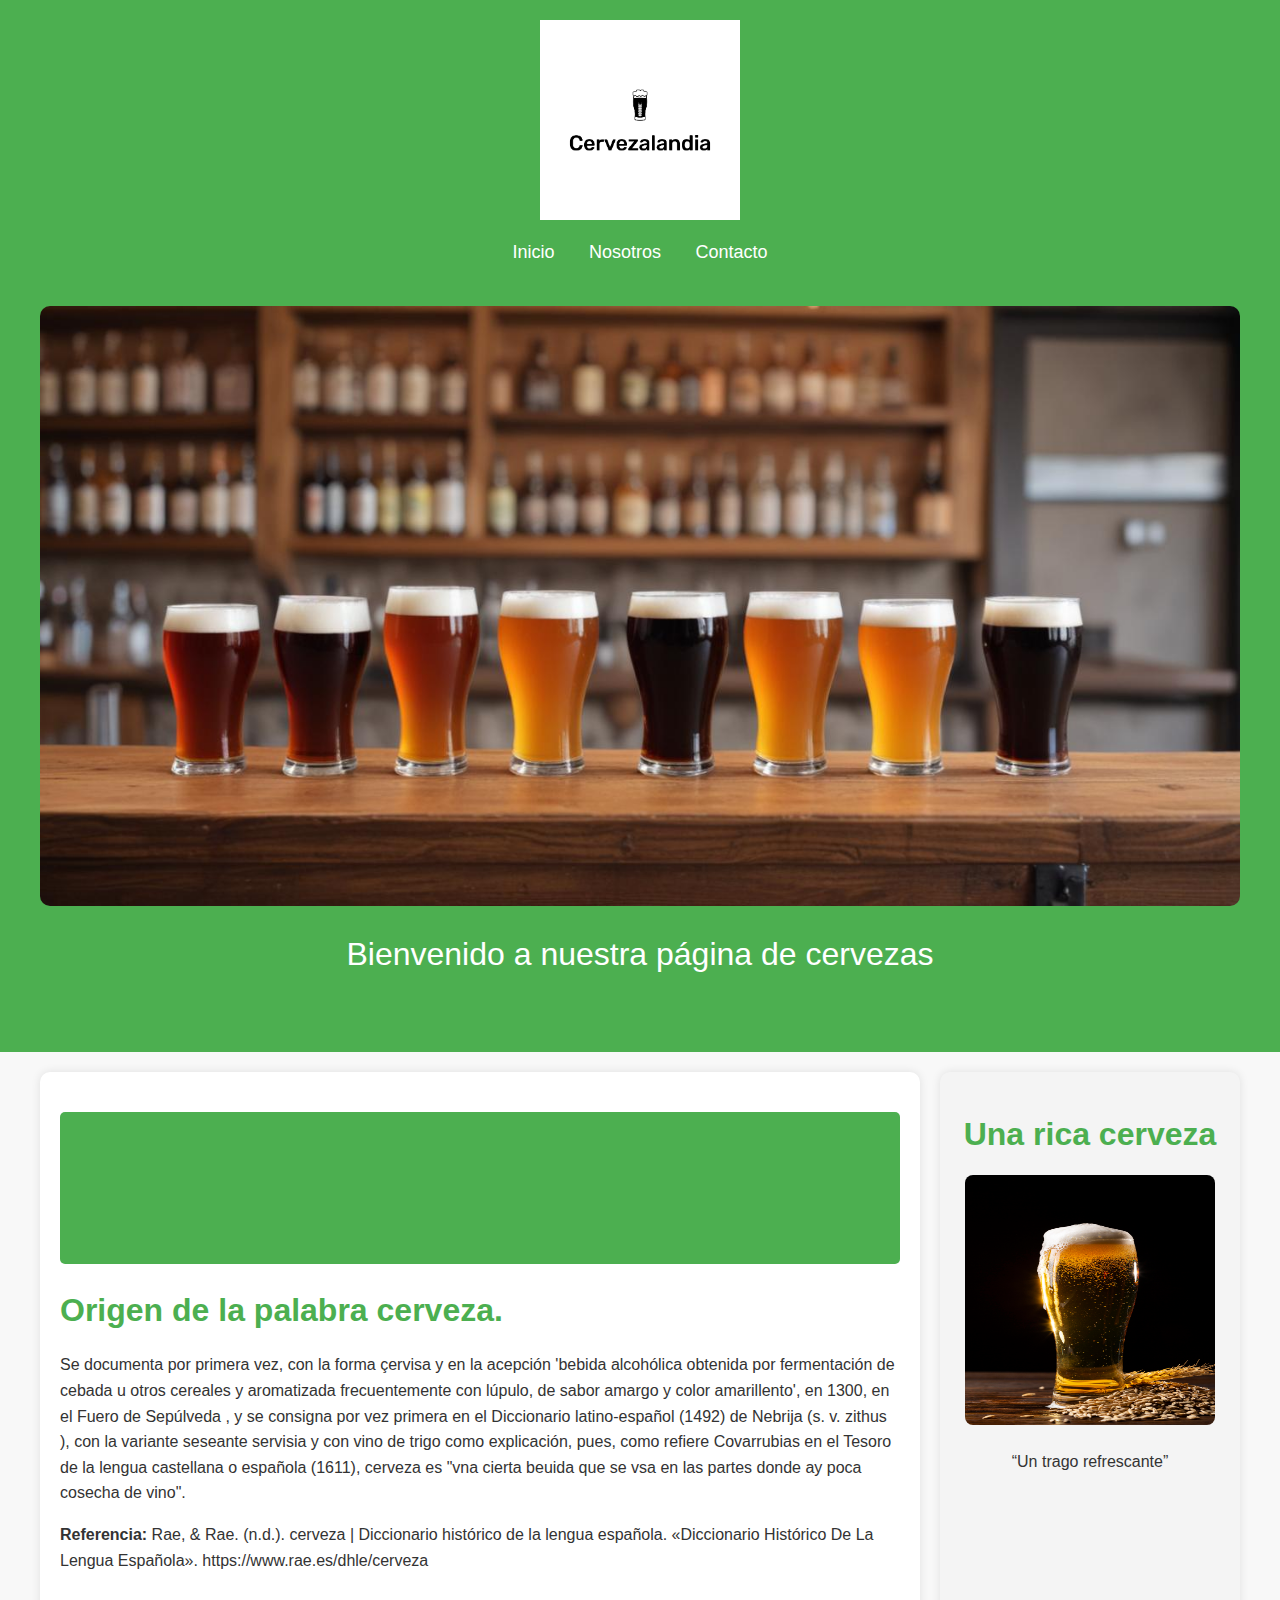
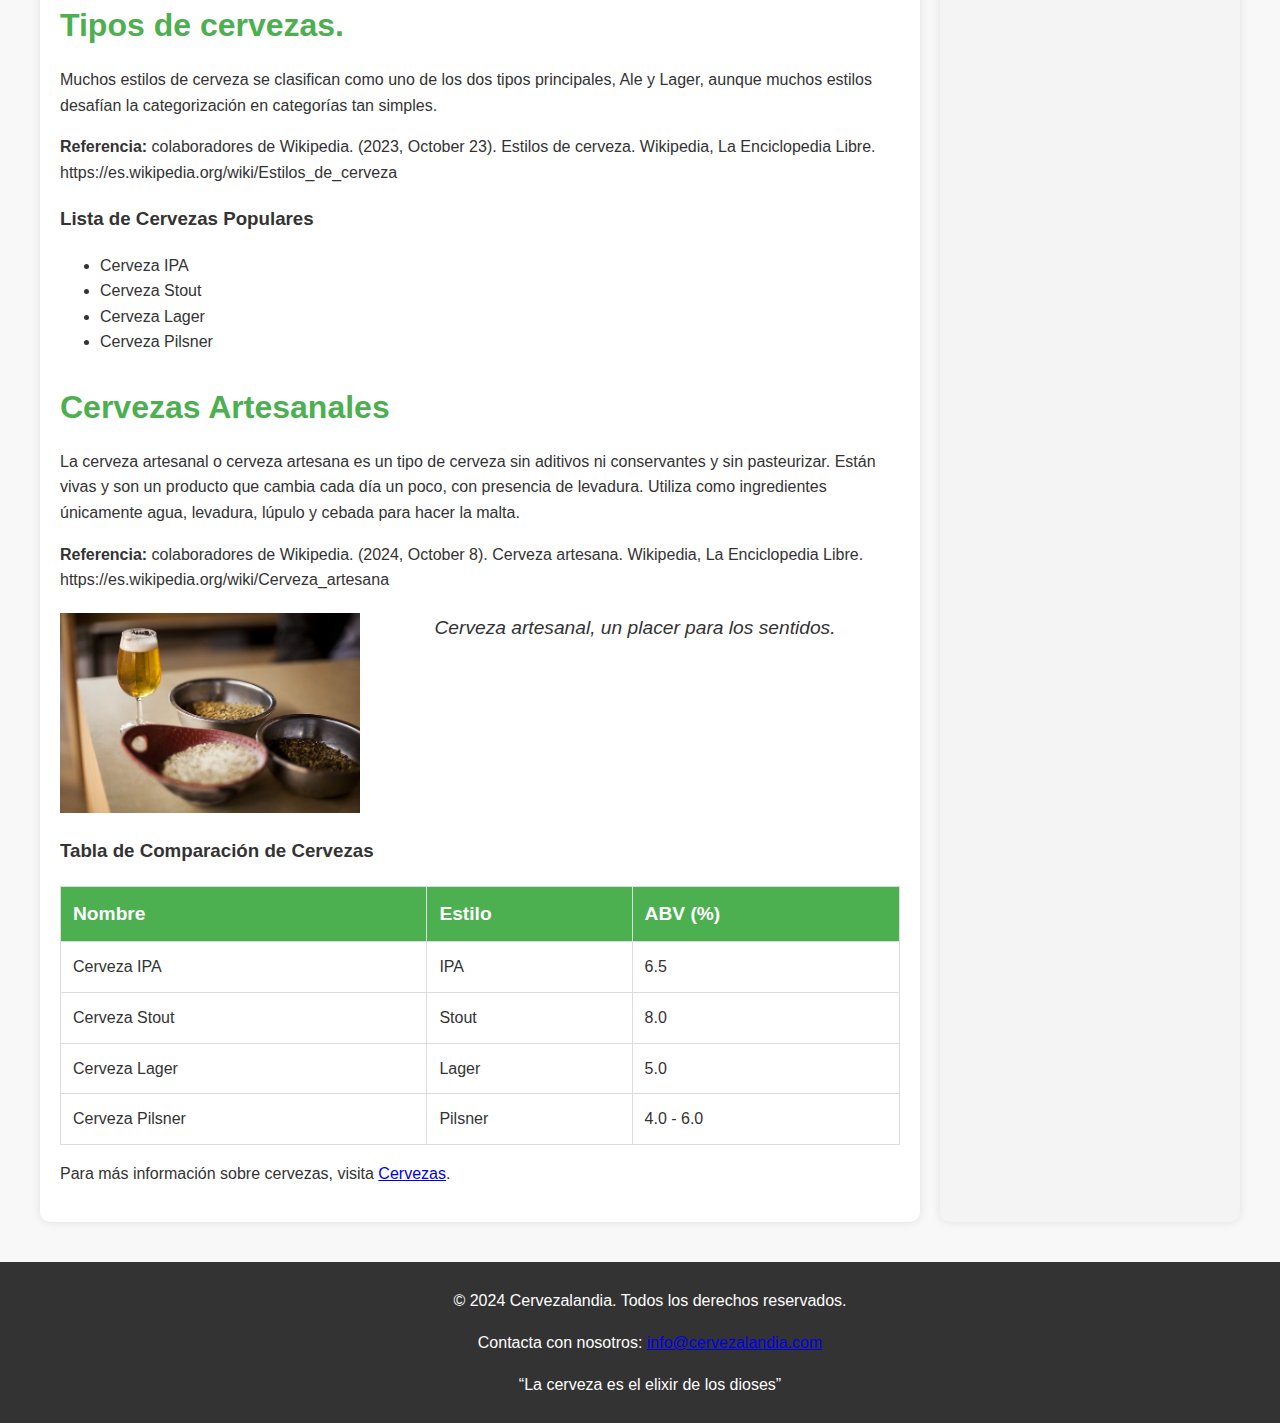
<file: index.html>
<!DOCTYPE html>
<html lang="es">
<head>
    <meta charset="UTF-8">    
    <title>Cervezalandia</title>
    <link rel="stylesheet" href="SiteStyle/global.css"> <!-- Enlace al archivo CSS -->
</head>

<body>
    <!-- Encabezado de la página -->
    <header>
        <div class="logo">            
            <img src="SiteImage/Cervezalandia%20Logo%20-%20Black%20with%20White%20Background%20-%205000x5000.png" alt="Logo Cervezalandia">
        </div>
        <nav>
            <ul>
                <li><a href= "index.html">Inicio</a></li>
                <li><a href= "Nosotros.html">Nosotros</a></li>
                <li><a href= "Contacto.html">Contacto</a></li>
            </ul>
        </nav>
        <div class="banner">
            <img src="SiteImage/pikaso_reimagine.jpeg" alt="Banner de Cervezalandia">
            <p>Bienvenido a nuestra página de cervezas</p>
        </div>
    </header>

    <!-- Contenido principal -->
    <main>
        <section id="inicio">
            <div class="section-bar">
                <h2>Inicio</h2>
            </div>
            <h1>Origen de la palabra cerveza.</h1>
            <p>Se documenta por primera vez, con la forma  çervisa  y en la acepción 'bebida alcohólica obtenida por fermentación de cebada u otros cereales y aromatizada frecuentemente con lúpulo, de sabor amargo y color amarillento', en 1300, en el  Fuero de Sepúlveda , y se consigna por vez primera en el  Diccionario latino-español  (1492) de Nebrija (s. v.  zithus ), con la variante seseante  servisia  y con  vino de trigo  como explicación, pues, como refiere Covarrubias en el  Tesoro de la lengua castellana o española  (1611),  cerveza  es "vna cierta beuida que se vsa en las partes donde ay poca cosecha de vino".</p> 
            <p><b>Referencia:</b> Rae, & Rae. (n.d.). cerveza | Diccionario histórico de la lengua española. «Diccionario Histórico De La Lengua Española». https://www.rae.es/dhle/cerveza</p>
            <h2>Tipos de cervezas.</h2>   
            <p>Muchos estilos de cerveza se clasifican como uno de los dos tipos principales, Ale y Lager, aunque muchos estilos desafían la categorización en categorías tan simples.</p>
            <p><b>Referencia:</b> colaboradores de Wikipedia. (2023, October 23). Estilos de cerveza. Wikipedia, La Enciclopedia Libre. https://es.wikipedia.org/wiki/Estilos_de_cerveza</p>
            <h3>Lista de Cervezas Populares</h3>
            <ul>
                <li>Cerveza IPA</li>
                <li>Cerveza Stout</li>
                <li>Cerveza Lager</li>
                <li>Cerveza Pilsner</li>
            </ul>

            <h2>Cervezas Artesanales</h2>
            <p>La cerveza artesanal o cerveza artesana es un tipo de cerveza sin aditivos ni conservantes y sin pasteurizar. Están vivas y son un producto que cambia cada día un poco, con presencia de levadura. Utiliza como ingredientes únicamente agua, levadura, lúpulo y cebada para hacer la malta.</p>
            <p><b>Referencia:</b> colaboradores de Wikipedia. (2024, October 8). Cerveza artesana. Wikipedia, La Enciclopedia Libre. https://es.wikipedia.org/wiki/Cerveza_artesana</p>
            <figure>
                <img src="SiteImage/beer-7616189_640.jpg" alt="Cerveza artesanal" width="300" style="float:left; margin-right:10px;">
                <figcaption>Cerveza artesanal, un placer para los sentidos.</figcaption>
            </figure>
            
            <br><br><br><br><br><br>
            <h3>Tabla de Comparación de Cervezas</h3>
            <table>
               
                <tr>
                    <th>Nombre</th>
                    <th>Estilo</th>
                    <th>ABV (%)</th>
                </tr>
                <tr>
                    <td>Cerveza IPA</td>
                    <td>IPA</td>
                    <td>6.5</td>
                </tr>
                <tr>
                    <td>Cerveza Stout</td>
                    <td>Stout</td>
                    <td>8.0</td>
                </tr>
                <tr>
                    <td>Cerveza Lager</td>
                    <td>Lager</td>
                    <td>5.0</td>
                </tr>
                 <tr>
                    <td>Cerveza Pilsner</td>
                    <td>Pilsner</td>
                    <td>4.0 - 6.0</td>
                </tr>
            </table>
            <p>Para más información sobre cervezas, visita <a href="https://es.wikipedia.org/wiki/Cerveza" target="_blank">Cervezas</a>.</p>
        </section>
        
        <aside>
            <h2>Una rica cerveza</h2>
            <img src="SiteImage/delicious-american-beer-assortment.jpg" alt="Cerveza Americana" width="250" height="250">
            <p>“Un trago refrescante”</p>
        </aside>
    </main>

    <!-- Pie de página -->
    <footer>
        <p>&copy; 2024 Cervezalandia. Todos los derechos reservados.</p>
        <p>Contacta con nosotros: <a href="mailto:info@cervezalandia.com">info@cervezalandia.com</a></p>
        <p>“La cerveza es el elixir de los dioses”</p>
    </footer>
</body>
</html>
</file>
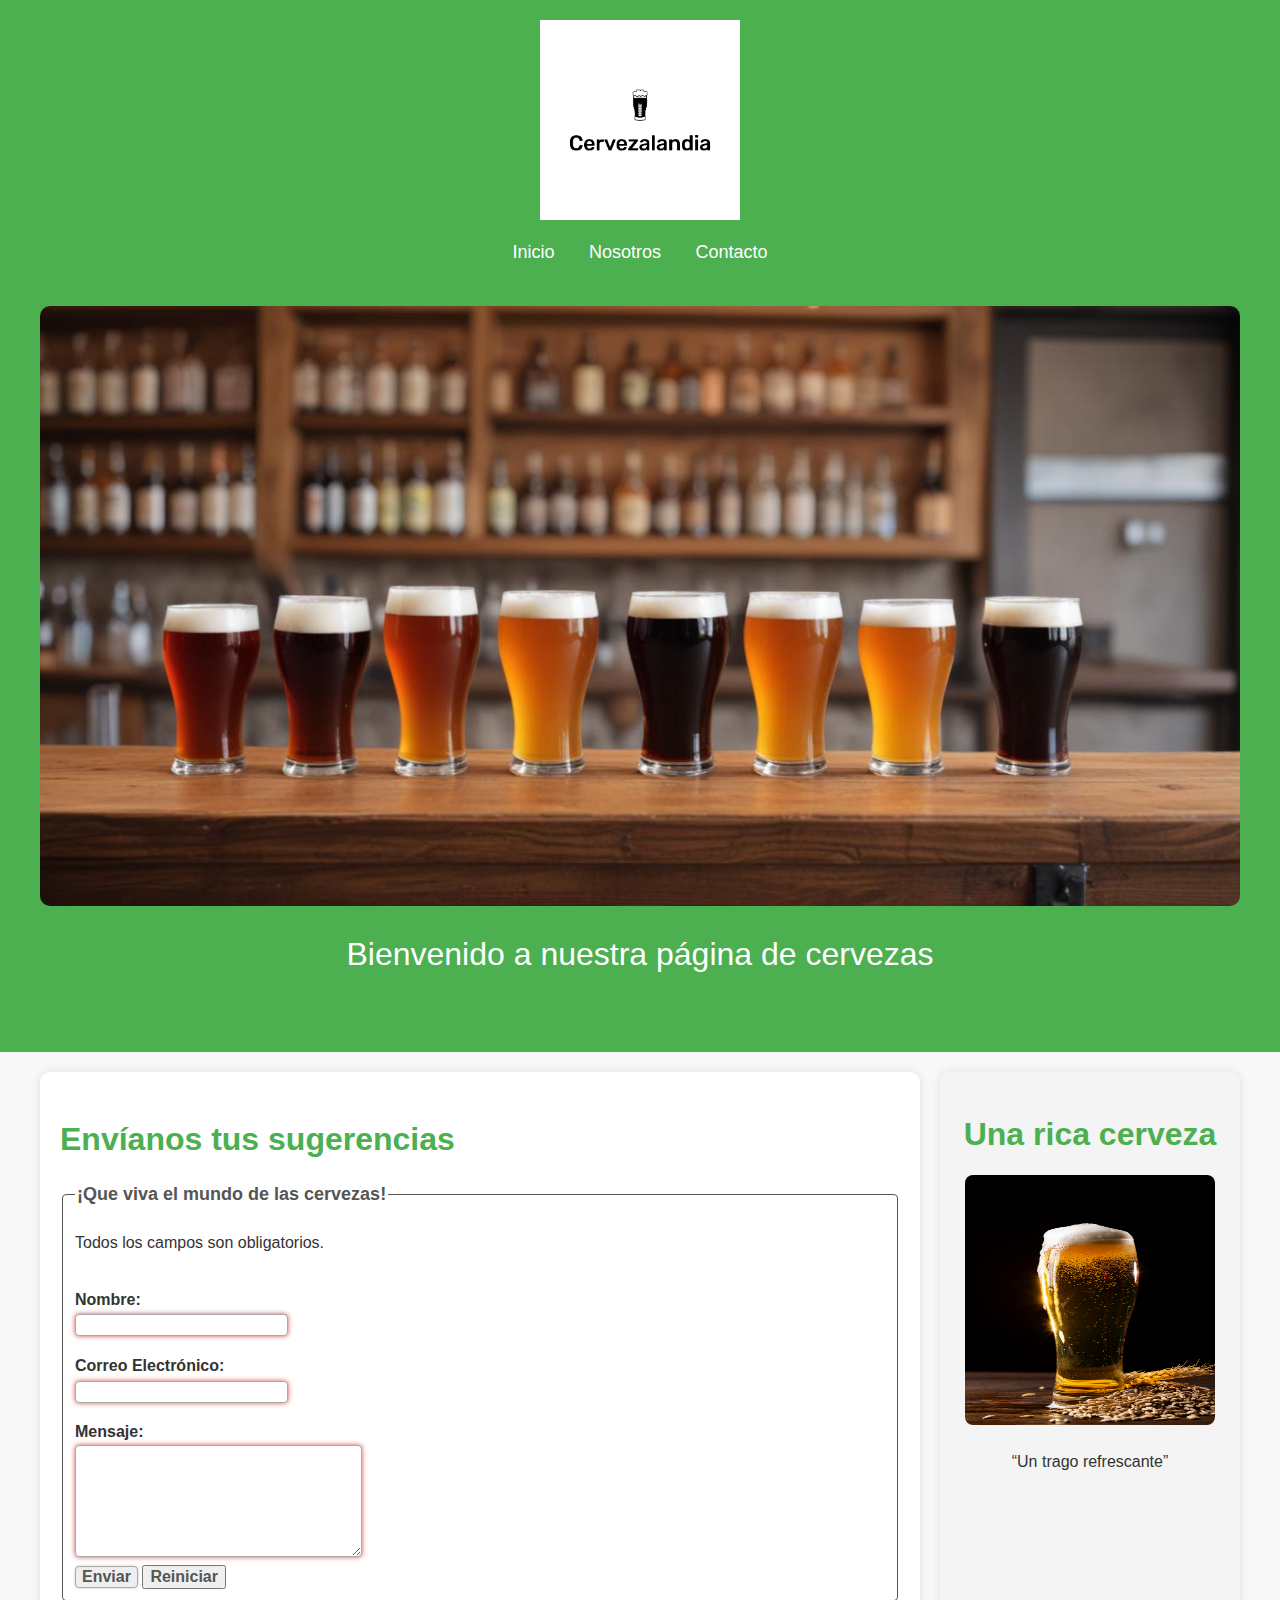
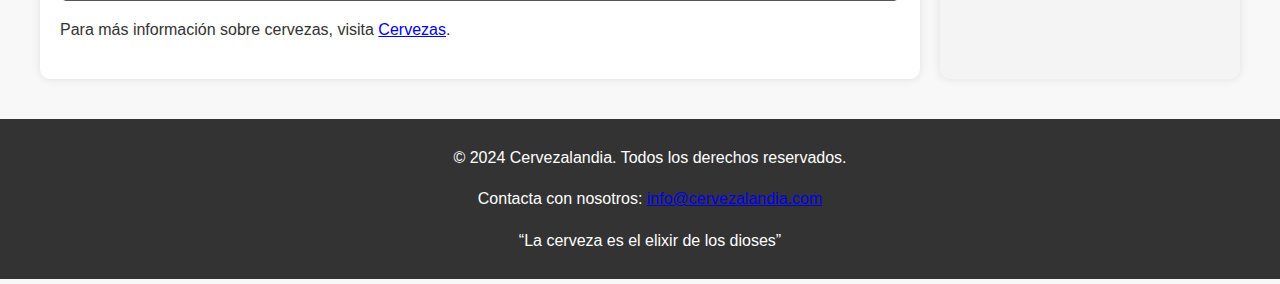
<file: Contacto.html>
<!DOCTYPE html>
<html lang="es">
<head>
    <meta charset="UTF-8">    
    <meta name="viewport" content="width=device-width, initial-scale=1.0">
    <title>Cervezalandia</title>
    <link rel="stylesheet" href="SiteStyle/global.css"> <!-- Enlace al archivo CSS -->
</head>
<body>
    <!-- Encabezado de la página -->
    <header>
        <div class="logo">            
            <img src="SiteImage/Cervezalandia%20Logo%20-%20Black%20with%20White%20Background%20-%205000x5000.png" alt="Logo Cervezalandia">
        </div>
        <nav>
            <ul>
                <li><a href="index.html">Inicio</a></li>
                <li><a href="Nosotros.html">Nosotros</a></li>
                <li><a href="Contacto.html">Contacto</a></li>
            </ul>
        </nav>
        <div class="banner">
            <img src="SiteImage/pikaso_reimagine.jpeg" alt="Banner de Cervezalandia">
            <p>Bienvenido a nuestra página de cervezas</p>
        </div>
    </header>

    <!-- Contenido principal -->
    <main>
        <section id="contacto">
            <h1>Envíanos tus sugerencias</h1>

            <form action="form.php" method="post">
                <fieldset>
                    <legend>¡Que viva el mundo de las cervezas!</legend>
                    <p>Todos los campos son obligatorios.</p>
                    
                    <label for="name">Nombre:</label>
                    <input type="text" name="name" id="name" required>
                    
                    <label for="email">Correo Electrónico:</label>
                    <input type="email" name="email" id="email" required>
                    
                    <label for="comments">Mensaje:</label>
                    <textarea cols="25" rows="5" name="comments" required></textarea>
                    
                    <br>
                    <input type="submit" name="Submit" value="Enviar" id="submit">
                    <button type="button" id="startover">Reiniciar</button>
                </fieldset>
            </form>

            <p>Para más información sobre cervezas, visita <a href="https://es.wikipedia.org/wiki/Cerveza" target="_blank">Cervezas</a>.</p>
        </section>
        
        <aside>
            <h2>Una rica cerveza</h2>
            <img src="SiteImage/delicious-american-beer-assortment.jpg" alt="Cerveza Americana" width="250" height="250">
            <p>“Un trago refrescante”</p>
        </aside>
    </main>

    <!-- Pie de página -->
    <footer>
        <p>&copy; 2024 Cervezalandia. Todos los derechos reservados.</p>
        <p>Contacta con nosotros: <a href="mailto:info@cervezalandia.com">info@cervezalandia.com</a></p>
        <p>“La cerveza es el elixir de los dioses”</p>
    </footer>
</body>
</html>
</file>
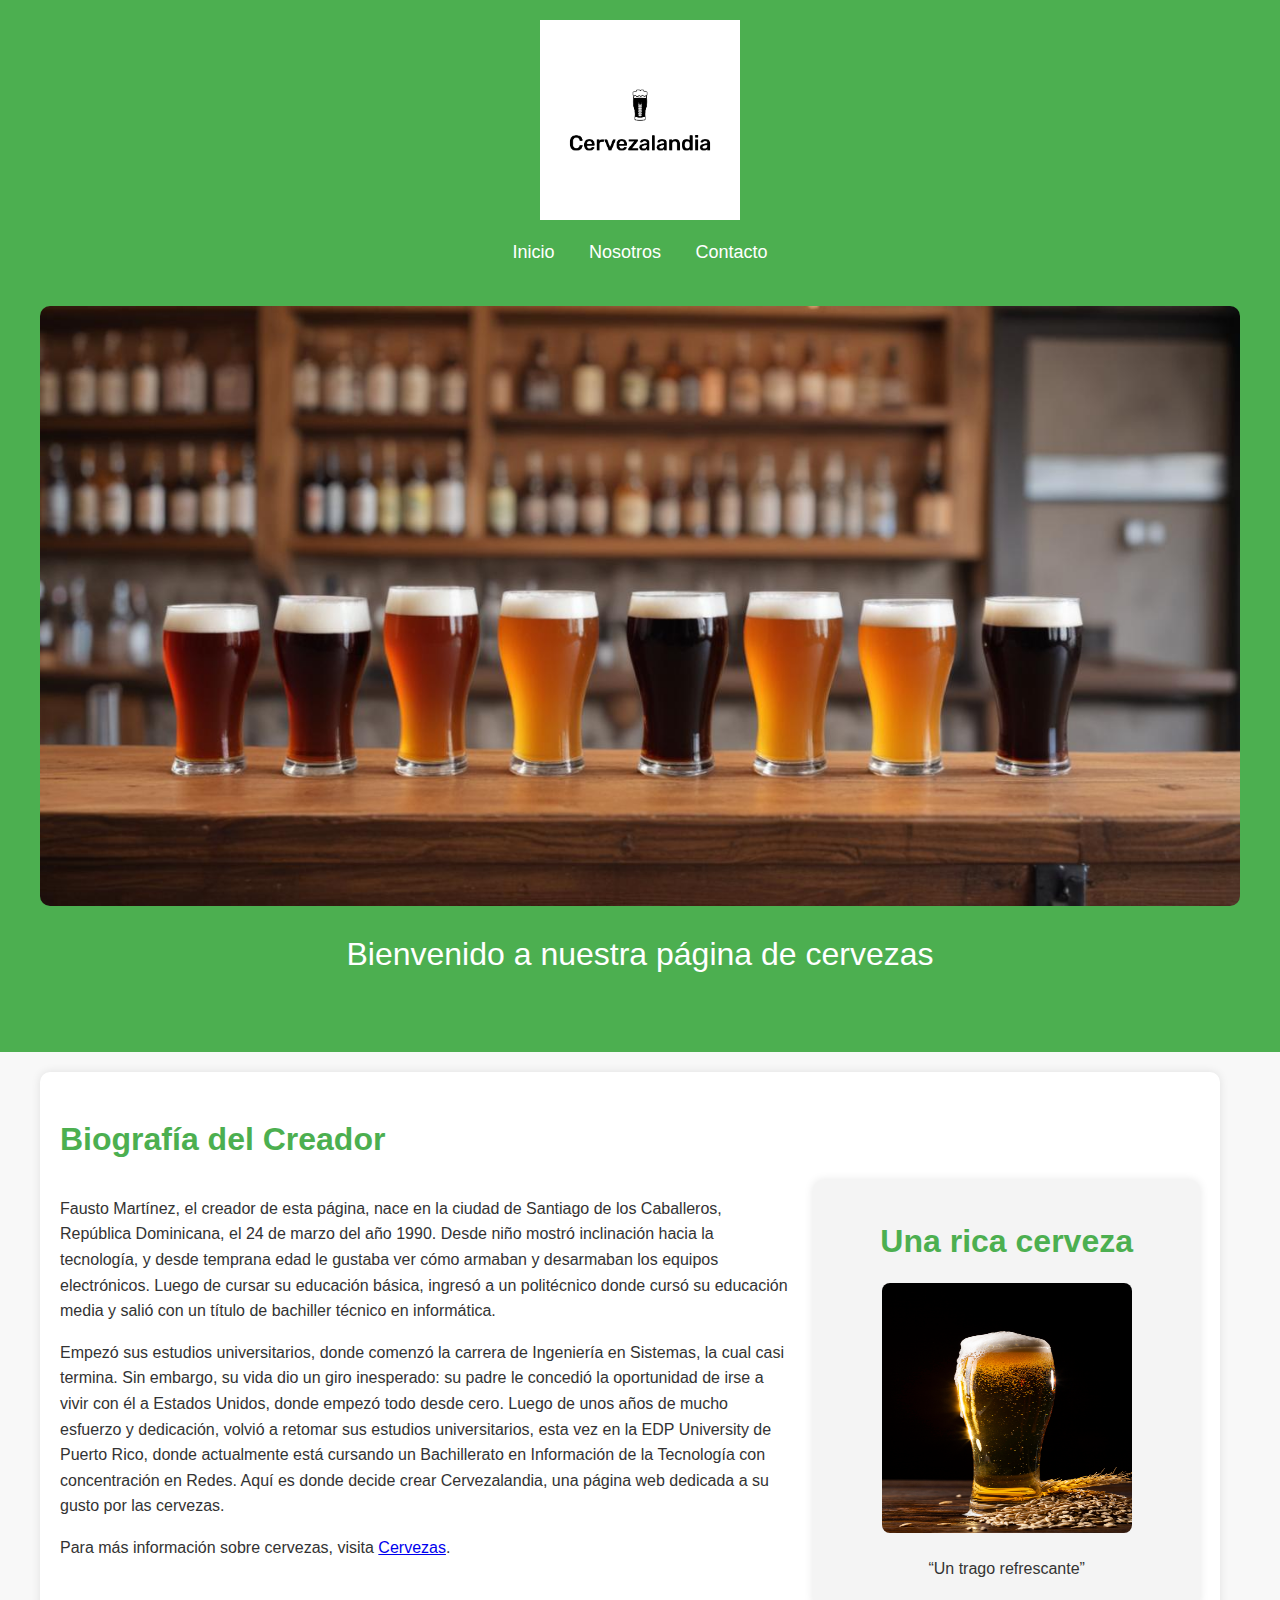
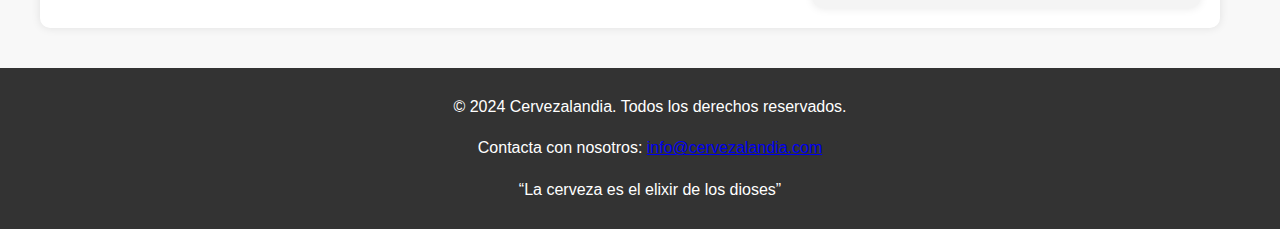
<file: Nosotros.html>
<!DOCTYPE html>
<html>
<head>
    <meta charset="UTF-8">    
    <title>Cervezalandia</title>
    <link rel="stylesheet" href="SiteStyle/global.css"> <!-- Enlace al archivo CSS -->
</head>
<body>
    <!-- Encabezado de la página -->
    <header>
        <div class="logo">            
            <img src="SiteImage/Cervezalandia%20Logo%20-%20Black%20with%20White%20Background%20-%205000x5000.png" alt="Logo Cervezalandia">
        </div>
        <nav>
            <ul>
                <li><a href= "index.html">Inicio</a></li>
                <li><a href= "Nosotros.html">Nosotros</a></li>
                <li><a href= "Contacto.html">Contacto</a></li>
            </ul>
        </nav>
        <div class="banner">
            <img src="SiteImage/pikaso_reimagine.jpeg" alt="Banner de Cervezalandia">
            <p>Bienvenido a nuestra página de cervezas</p>
        </div>
    </header>

    <!-- Contenido principal -->
    <main>
        <section id="biografia">
            <h1>Biografía del Creador</h1>
            <div class="biografia-contenido">
                <div class="biografia-texto">
                    <p>Fausto Martínez, el creador de esta página, nace en la ciudad de Santiago de los Caballeros, República Dominicana, el 24 de marzo del año 1990. Desde niño mostró inclinación hacia la tecnología, y desde temprana edad le gustaba ver cómo armaban y desarmaban los equipos electrónicos. Luego de cursar su educación básica, ingresó a un politécnico donde cursó su educación media y salió con un título de bachiller técnico en informática.</p>

                    <p>Empezó sus estudios universitarios, donde comenzó la carrera de Ingeniería en Sistemas, la cual casi termina. Sin embargo, su vida dio un giro inesperado: su padre le concedió la oportunidad de irse a vivir con él a Estados Unidos, donde empezó todo desde cero. Luego de unos años de mucho esfuerzo y dedicación, volvió a retomar sus estudios universitarios, esta vez en la EDP University de Puerto Rico, donde actualmente está cursando un Bachillerato en Información de la Tecnología con concentración en Redes. Aquí es donde decide crear Cervezalandia, una página web dedicada a su gusto por las cervezas.</p>

                    <p>Para más información sobre cervezas, visita <a href="https://es.wikipedia.org/wiki/Cerveza" target="_blank">Cervezas</a>.</p>
                </div>

                <aside>
                    <h2>Una rica cerveza</h2>
                    <img src="SiteImage/delicious-american-beer-assortment.jpg" alt="Cerveza Americana" width="250" height="250">
                    <p>“Un trago refrescante”</p>
                </aside>
            </div>
        </section>
    </main>
    <!-- Pie de página -->
    <footer>
        <p>&copy; 2024 Cervezalandia. Todos los derechos reservados.</p>
        <p>Contacta con nosotros: <a href="mailto:info@cervezalandia.com">info@cervezalandia.com</a></p>
        <p>“La cerveza es el elixir de los dioses”</p>
    </footer>
</body>
</html>
</file>
<file: SiteStyle/global.css>
{
    box-sizing: border-box;
}

body {
    font-family: Arial, sans-serif;
    margin: 0;
    padding: 0;
    line-height: 1.6;
    background-color: #f8f8f8;
    color: #333;
    font-size: 16px;
}

header {
    background-color: #4CAF50;
    color: white;
    padding: 20px;
    text-align: center;
}

.logo img {
    width: 200px;
    height: auto;
}

nav ul {
    list-style-type: none;
    padding: 0;
    margin: 10px 0;
}

nav ul li {
    display: inline;
    margin: 0 15px;
}

nav a {
    color: white;
    text-decoration: none;
    transition: background-color 0.3s ease;
    font-size: 18px;
}

nav a:hover {
    background-color: rgba(255, 255, 255, 0.2);
    border-radius: 5px;
    text-decoration: underline;
}

.banner {
    margin-top: 20px;
    text-align: center;
    padding: 20px;
}

.banner img {
    max-width: 100%;
    height: auto;
    border-radius: 10px;
}

.banner p {
    font-size: 2em;
    margin-top: 15px;
    color: white;
}

main {
    display: flex;
    padding: 20px;
    max-width: 1200px;
    margin: 0 auto;
}

section {
    flex: 3;
    background: white;
    padding: 20px;
    margin-right: 20px;
    border-radius: 10px;
    box-shadow: 0 0 10px rgba(0, 0, 0, 0.1);
}

aside {
    flex: 1;
    background-color: #f4f4f4;
    padding: 10px;
    border-radius: 10px;
    box-shadow: 0 0 10px rgba(0, 0, 0, 0.1);
}

footer {
    background-color: #333;
    color: white;
    text-align: center;
    padding: 10px;
    position: relative;
    bottom: 0;
    width: 100%;
    margin-top: 20px;
}

h1, h2 {
    color: #4CAF50;
    margin-bottom: 15px;
    font-size: 2em;
}

.section-bar {
    background-color: #4CAF50;
    color: white;
    padding: 10px;
    text-align: center;
    margin: 20px 0;
    border-radius: 5px;
    font-size: 1.5em;
}

figure {
    margin: 20px 0;
    text-align: center;
}

figcaption {
    font-style: italic;
    margin-top: 5px;
    font-size: 1.2em;
}

table {
    width: 100%;
    border-collapse: collapse;
    margin-top: 20px;
}

table, th, td {
    border: 1px solid #ddd;
}

th, td {
    padding: 12px;
    text-align: left;
}

th {
    background-color: #4CAF50;
    color: white;
    font-size: 1.2em;
}

@media (max-width: 768px) {
    main {
        flex-direction: column;
    }

    section {
        margin-right: 0;
        margin-bottom: 20px;
    }
}

.biografia-contenido {
    display: flex;
    justify-content: space-between;
}

.biografia-texto {
    flex: 2;
    padding-right: 20px;
}

aside {
    flex: 1;
    text-align: center;
}

aside img {
    max-width: 100%;
    border-radius: 8px;
}

input, textarea {
    border: 1px solid #aaa;
    box-shadow: 0px 0px 3px #ccc, 0 10px 15px #eee inset;
    border-radius: 4px;
    font-size: 16px;
}

textarea {
    overflow: auto;
    padding: 10px;
}

#submit, #startover {
    color: #555;
    font-weight: bold;
    font-size: 16px;
}

label {
    padding-top: 15px;
    display: block;
    font-weight: bold;
    font-size: 16px;
}

legend {
    font-size: 18px;
    font-weight: bold;
    color: #555;
}

fieldset {
    border: 1px solid #555;
    border-radius: 4px;
    margin-bottom: 5px;
}

input:invalid, textarea:invalid {
    background: #fff;
    box-shadow: 0 0 5px #d45252;
}

input:required:valid, textarea:required:valid {
    background: #fff;
    box-shadow: 0 0 5px #5cd053;
    border-color: #28921f;
}
</file>
